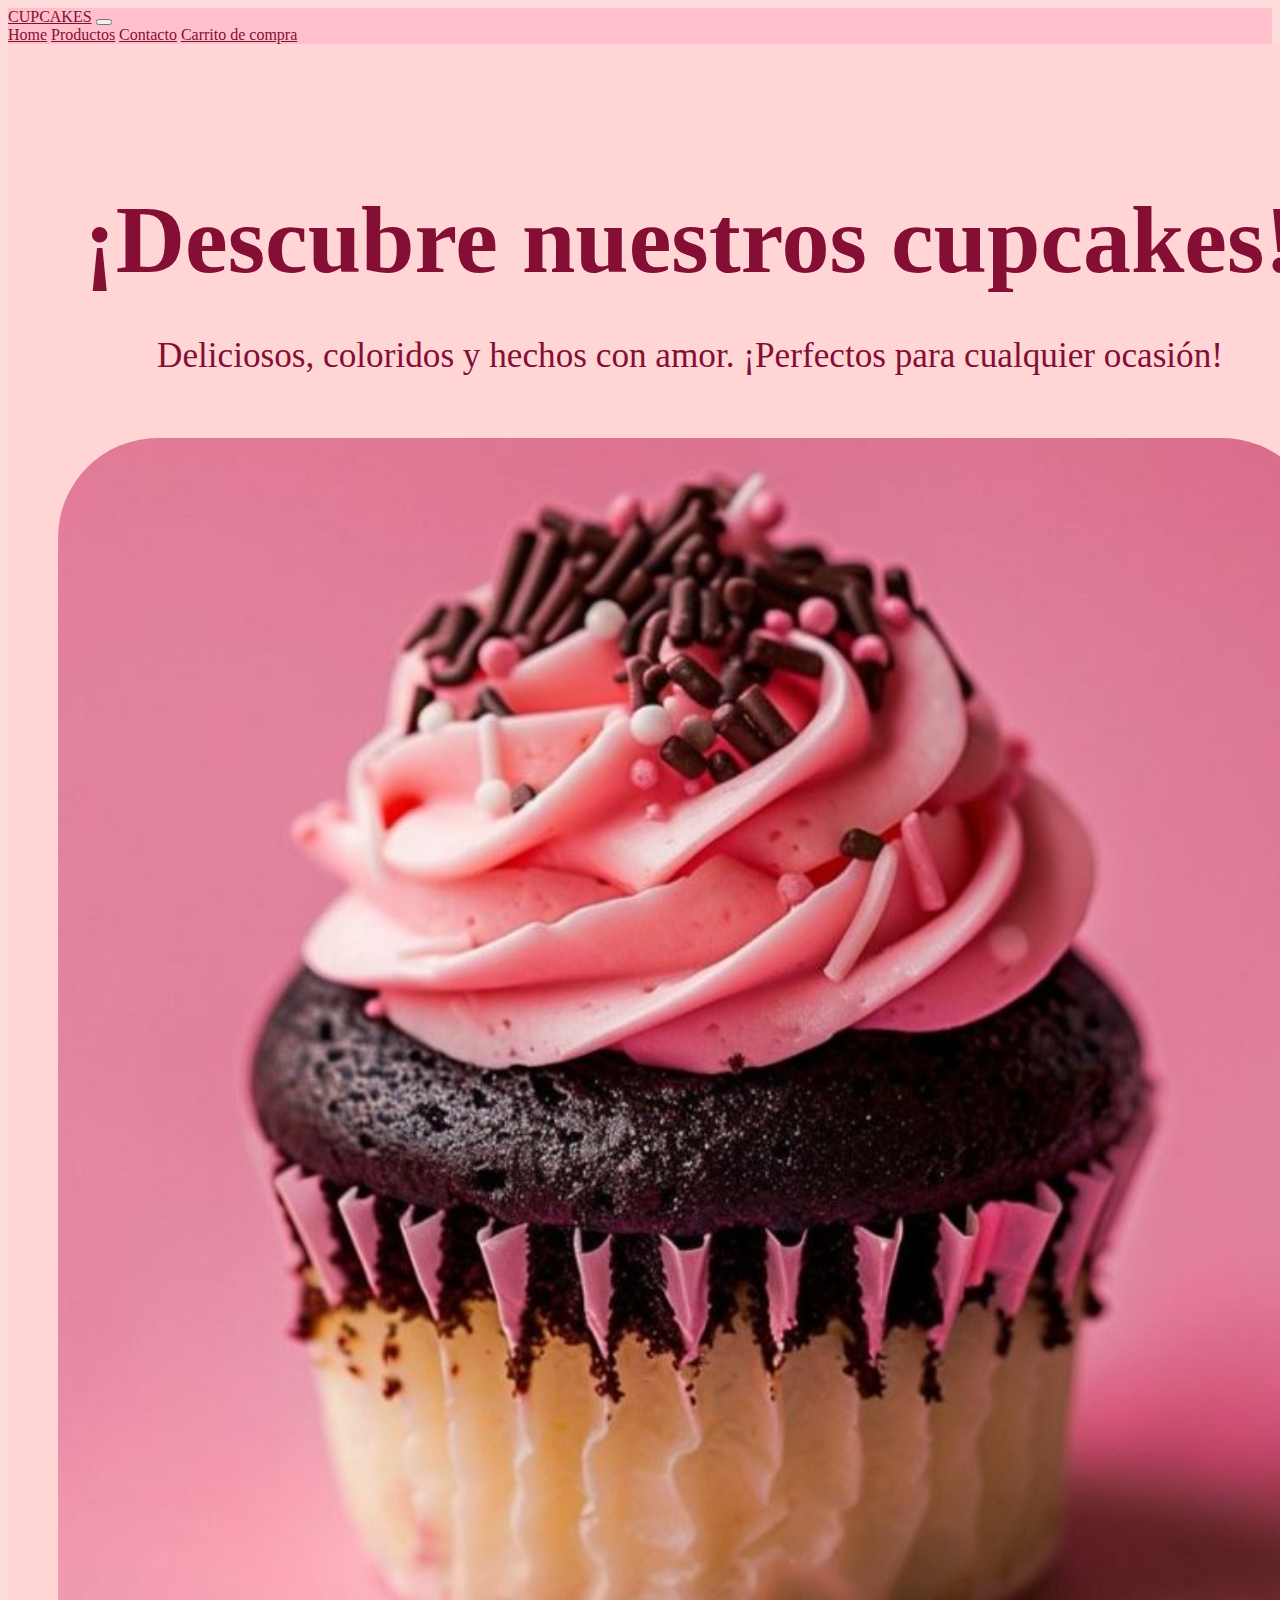
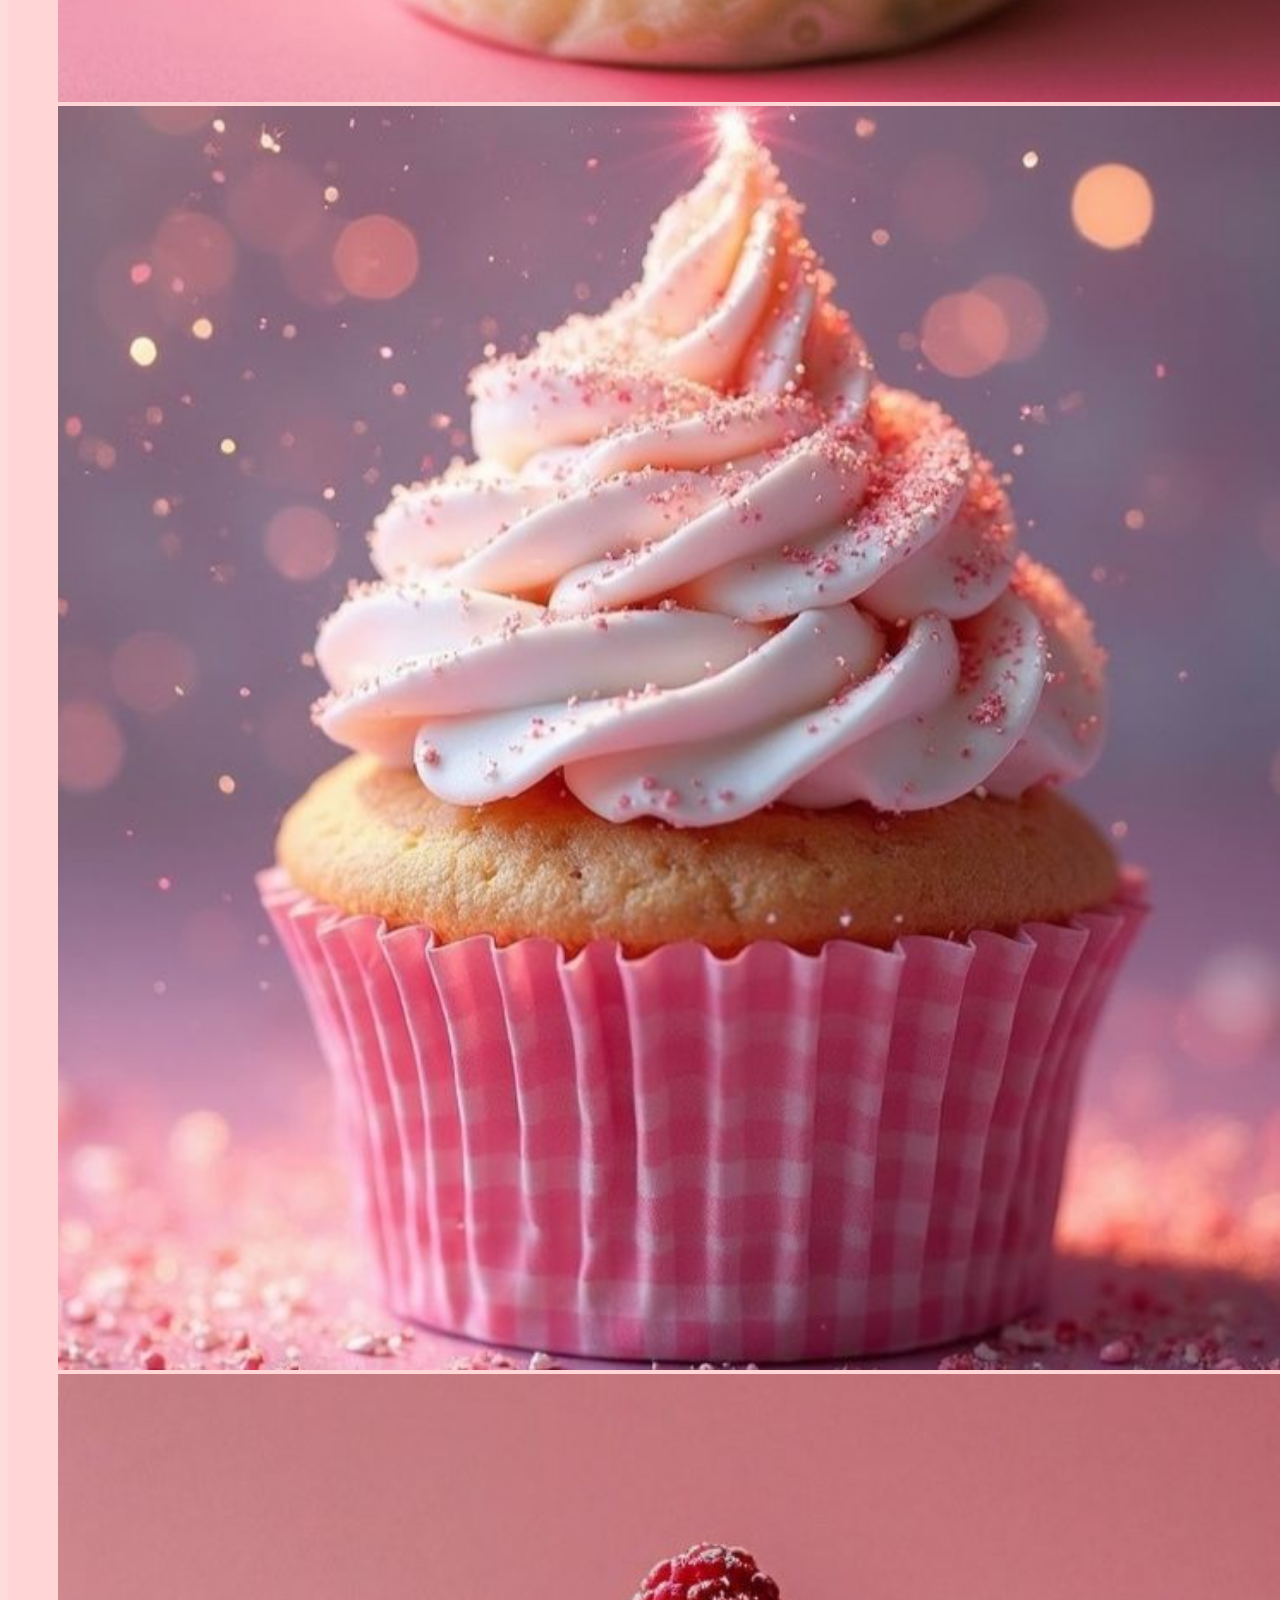
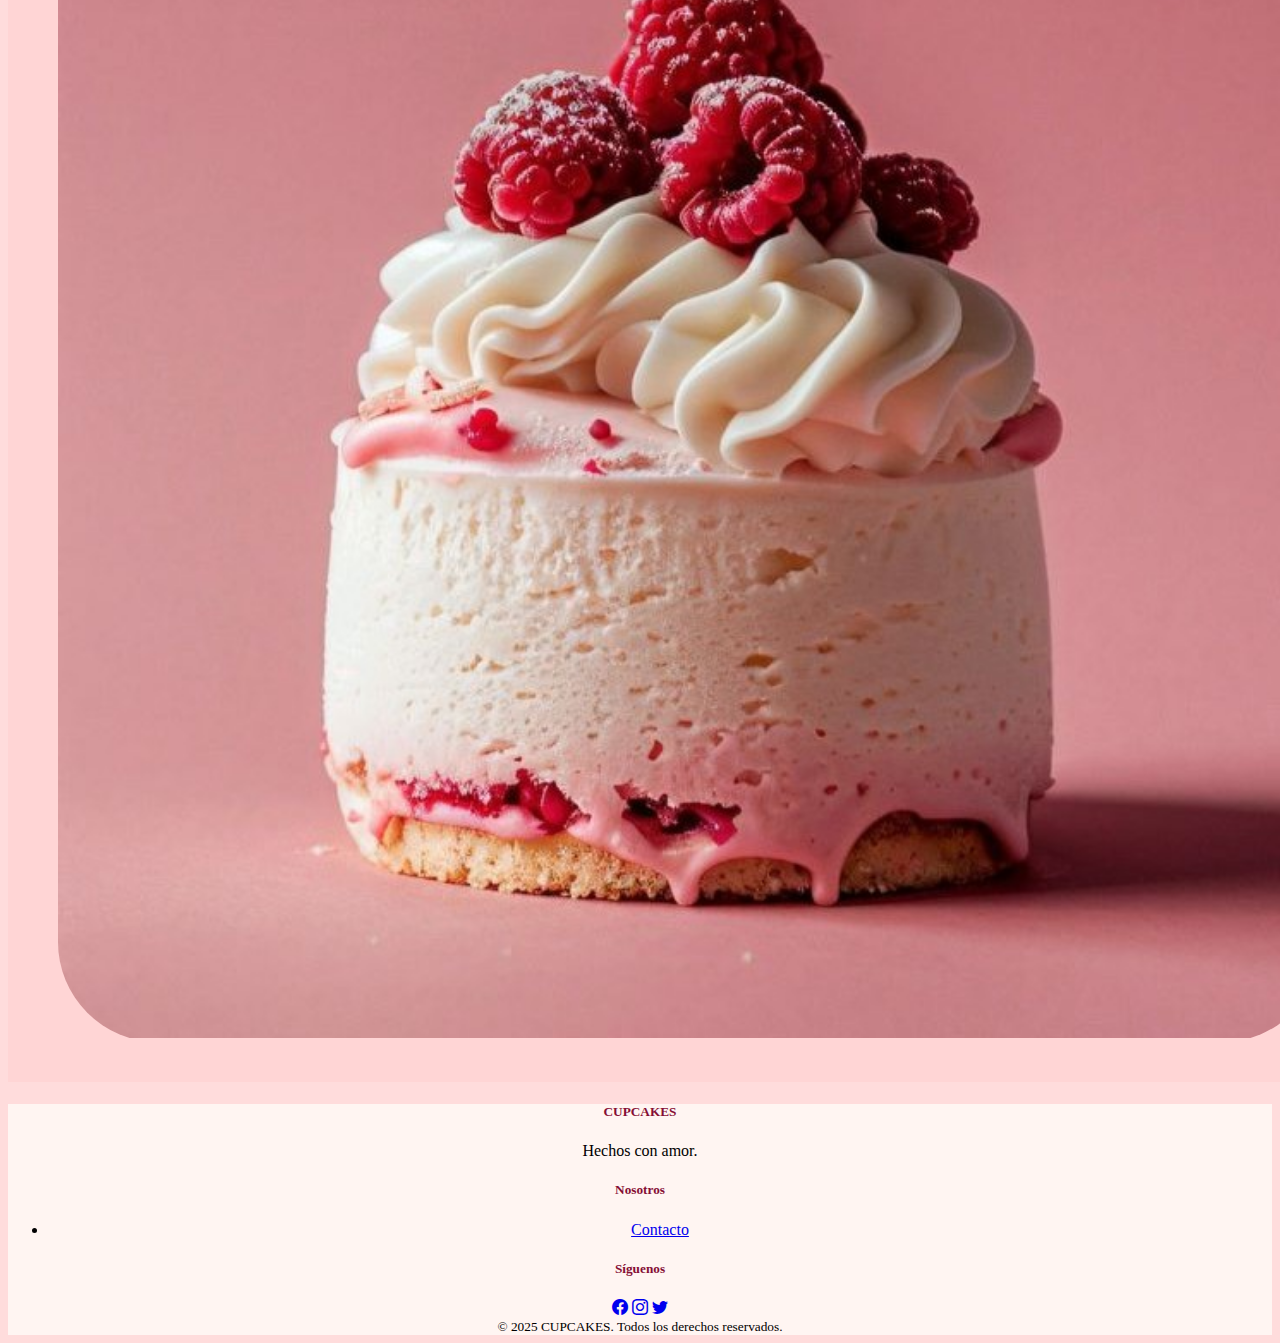
<file: index.html>
<!doctype html>
<html lang="en">

<head>
    <meta charset="utf-8">
    <meta name="viewport" content="width=device-width, initial-scale=1">
    <title>CupCakes</title>
    <link rel="stylesheet" href="./css/main.css">
    <link href="https://cdn.jsdelivr.net/npm/bootstrap@5.3.8/dist/css/bootstrap.min.css" rel="stylesheet"
        integrity="sha384-sRIl4kxILFvY47J16cr9ZwB07vP4J8+LH7qKQnuqkuIAvNWLzeN8tE5YBujZqJLB" crossorigin="anonymous">
        <link rel="stylesheet" href="https://cdn.jsdelivr.net/npm/bootstrap-icons@1.11.1/font/bootstrap-icons.css">

</head>

<body>
    <!-- Navbar -->
    <nav class="navbar navbar-expand-lg " style="background-color: pink;">
        <div class="container-fluid">
            <!--Container-fluid, la barra se expande a todo el ancho-->
            <a class="navbar-brand" href="#">CUPCAKES</a>

            <button class="navbar-toggler" type="button" data-bs-toggle="collapse" data-bs-target="#navbarNavAltMarkup"
                aria-controls="navbarNavAltMarkup" aria-expanded="false" aria-label="Toggle navigation">
                <span class="navbar-toggler-icon"></span>
            </button>

            <div class="collapse navbar-collapse justify-content-center" id="navbarNavAltMarkup">
                <!--justify-content-center, pone los elementos en el centro-->
                <div class="navbar-nav">
                    <a class="nav-link active" aria-current="page" href="./index.html">Home</a>
                    <a class="nav-link" href="./productos.html">Productos</a>
                    <a class="nav-link" href="./Contacto.html">Contacto</a>
                    <a class="nav-link" href="./CarritoDeCompras.html">Carrito de compra</a>
                </div>
            </div>
        </div>
    </nav>

    <!--Carousel-->

    <div class="carousel-wrapper">
        <div class="container">
            <div class="row align-items-center">
                <!-- Texto a la izquierda -->
                <div class="col-md-6 text-box">
                    <h2 class="titulo">¡Descubre nuestros cupcakes!</h2>
                    <p class="descripcion">Deliciosos, coloridos y hechos con amor. ¡Perfectos para cualquier ocasión!
                    </p>
                </div>

                <!-- Carousel a la derecha -->
                <div class="col-md-6 carousel-box">

                    <div id="carouselExampleFade" class="carousel slide carousel-fade">
                        <div class="carousel-inner">
                            <div class="carousel-item active">
                                <img src="./assets/Cuatro.jpg" alt="CupcakeUno">
                            </div>
                            <div class="carousel-item">
                                <img src="./assets/ocho.jpg" alt="CupcakeDos">
                            </div>
                            <div class="carousel-item">
                                <img src="./assets/Tres.jpg" alt="CupcakeTres">
                            </div>
                        </div>

                        <!-- Controles -->
                        <button class="carousel-control-prev" type="button" data-bs-target="#carouselExampleFade"
                            data-bs-slide="prev">
                            <span class="carousel-control-prev-icon" aria-hidden="true"></span>
                            <span class="visually-hidden">Anterior</span>
                        </button>
                        <button class="carousel-control-next" type="button" data-bs-target="#carouselExampleFade"
                            data-bs-slide="next">
                            <span class="carousel-control-next-icon" aria-hidden="true"></span>
                            <span class="visually-hidden">Siguiente</span>
                        </button>
                    </div>
                </div>
            </div>
        </div>
    </div>

    <!--footer-->

    <footer class="footer text-dark pt-4">
  <div class="container">
    <div class="row">
      <!-- Columna 1: Logo o título -->
      <div class="col-md-4 mb-3">
        <h5 class="fw-bold">CUPCAKES</h5>
        <p>Hechos con amor.</p>
      </div>

      <!-- Columna 2: Links -->
      <div class="col-md-4 mb-3">
        <h5 class="fw-bold">Nosotros</h5>
        <ul class="list-unstyled">
          <li><a href="./Contacto.html" class="text-dark text-decoration-none">Contacto</a></li>
        </ul>
      </div>

      <!-- Columna 3: Redes sociales -->
      <div class="col-md-4 mb-3">
        <h5 class="fw-bold">Síguenos</h5>
        <a href="https://www.facebook.com/" class="me-2 text-dark"><i class="bi bi-facebook"></i></a>
        <a href="https://www.instagram.com/" class="me-2 text-dark"><i class="bi bi-instagram"></i></a>
        <a href="https://x.com/" class="me-2 text-dark"><i class="bi bi-twitter"></i></a>
      </div>
    </div>

    <!-- Línea inferior -->
    <div class="text-center py-3 border-top">
      <small>&copy; 2025 CUPCAKES. Todos los derechos reservados.</small>
    </div>
  </div>
</footer>


    <script src="https://cdn.jsdelivr.net/npm/bootstrap@5.3.8/dist/js/bootstrap.bundle.min.js"
        integrity="sha384-FKyoEForCGlyvwx9Hj09JcYn3nv7wiPVlz7YYwJrWVcXK/BmnVDxM+D2scQbITxI"
        crossorigin="anonymous"></script>
</body>

</html>
</file>
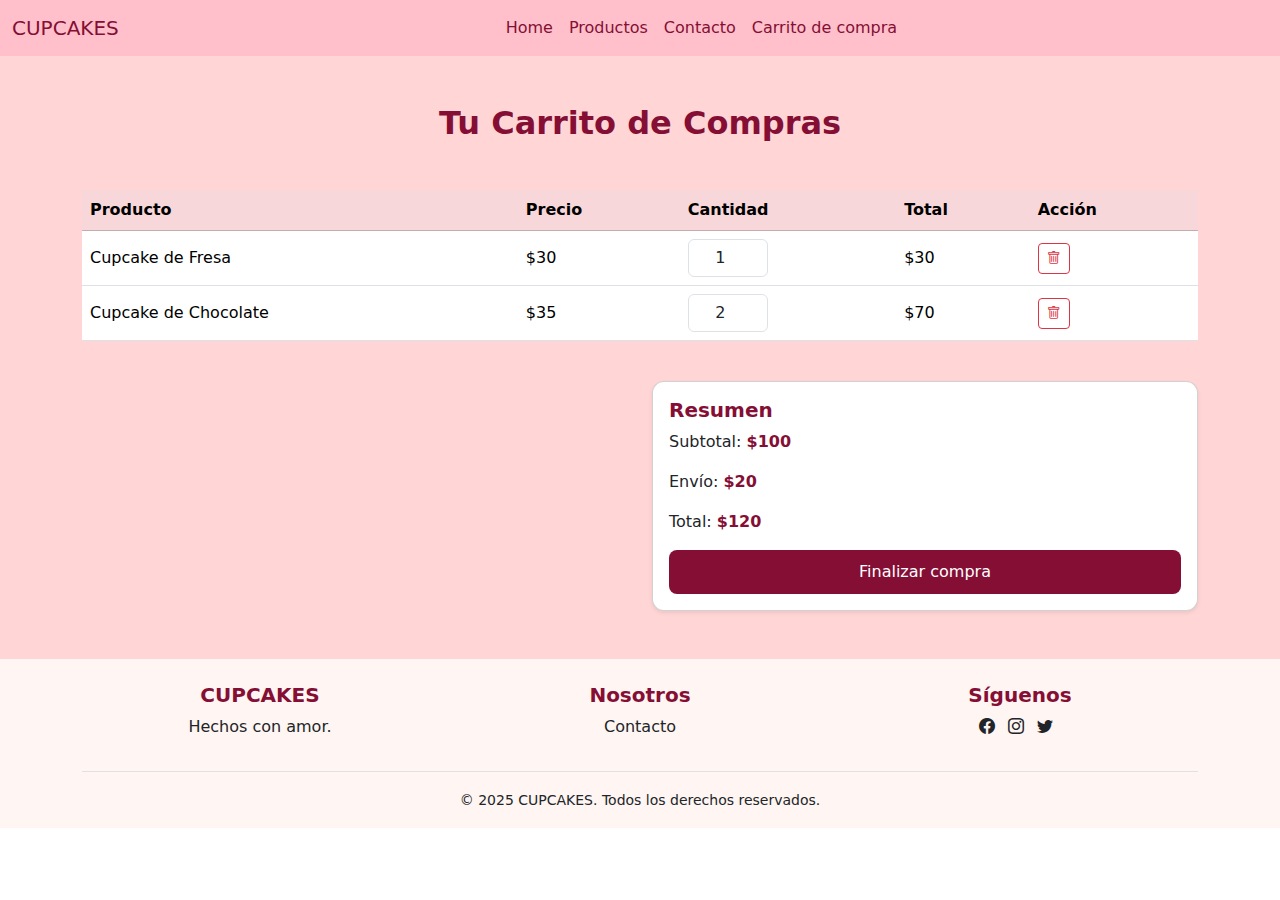
<file: CarritoDeCompras.html>
<!DOCTYPE html>
<html lang="es">
<head>
  <meta charset="UTF-8">
  <meta name="viewport" content="width=device-width, initial-scale=1">
  <title>Carrito de Compras</title>
  <!-- Bootstrap CSS -->
  <link href="https://cdn.jsdelivr.net/npm/bootstrap@5.3.2/dist/css/bootstrap.min.css" rel="stylesheet">
  <!-- Bootstrap Icons -->
  <link rel="stylesheet" href="https://cdn.jsdelivr.net/npm/bootstrap-icons@1.11.1/font/bootstrap-icons.css">
  <!-- Tu CSS externo -->
  <link rel="stylesheet" href="./css/carrito.css">
</head>
<body>

  <!-- Navbar -->
    <nav class="navbar navbar-expand-lg " style="background-color: pink;">
        <div class="container-fluid">
            <!--Container-fluid, la barra se expande a todo el ancho-->
            <a class="navbar-brand" href="#">CUPCAKES</a>

            <button class="navbar-toggler" type="button" data-bs-toggle="collapse" data-bs-target="#navbarNavAltMarkup"
                aria-controls="navbarNavAltMarkup" aria-expanded="false" aria-label="Toggle navigation">
                <span class="navbar-toggler-icon"></span>
            </button>

            <div class="collapse navbar-collapse justify-content-center" id="navbarNavAltMarkup">
                <!--justify-content-center, pone los elementos en el centro-->
                <div class="navbar-nav">
                    <a class="nav-link active" aria-current="page" href="./index.html">Home</a>
                    <a class="nav-link" href="./productos.html">Productos</a>
                    <a class="nav-link" href="./Contacto.html">Contacto</a>
                    <a class="nav-link" href="./CarritoDeCompras.html">Carrito de compra</a>
                </div>
            </div>
        </div>
    </nav>

  <!-- Sección Carrito -->
  <section class="carrito-section py-5">
    <div class="container">
      <h2 class="text-center fw-bold mb-5 titulo-carrito">Tu Carrito de Compras</h2>
      
      <!-- Tabla de productos -->
      <div class="table-responsive">
        <table class="table align-middle">
          <thead class="table-danger">
            <tr>
              <th>Producto</th>
              <th>Precio</th>
              <th>Cantidad</th>
              <th>Total</th>
              <th>Acción</th>
            </tr>
          </thead>
          <tbody>
            <tr>
              <td>Cupcake de Fresa</td>
              <td>$30</td>
              <td>
                <input type="number" class="form-control cantidad-input" value="1" min="1">
              </td>
              <td>$30</td>
              <td><button class="btn btn-sm btn-outline-danger"><i class="bi bi-trash"></i></button></td>
            </tr>
            <tr>
              <td>Cupcake de Chocolate</td>
              <td>$35</td>
              <td>
                <input type="number" class="form-control cantidad-input" value="2" min="1">
              </td>
              <td>$70</td>
              <td><button class="btn btn-sm btn-outline-danger"><i class="bi bi-trash"></i></button></td>
            </tr>
          </tbody>
        </table>
      </div>

      <!-- Resumen -->
      <div class="row mt-4">
        <div class="col-md-6 offset-md-6">
          <div class="card shadow-sm">
            <div class="card-body">
              <h5 class="fw-bold">Resumen</h5>
              <p>Subtotal: <span class="fw-bold">$100</span></p>
              <p>Envío: <span class="fw-bold">$20</span></p>
              <p>Total: <span class="fw-bold">$120</span></p>
              <button class="btn btn-enviar w-100">Finalizar compra</button>
            </div>
          </div>
        </div>
      </div>

    </div>
  </section>

  <!-- Footer -->
<footer class="footer text-dark pt-4">
  <div class="container">
    <div class="row">
      <!-- Columna 1: Logo o título -->
      <div class="col-md-4 mb-3">
        <h5 class="fw-bold">CUPCAKES</h5>
        <p>Hechos con amor.</p>
      </div>

      <!-- Columna 2: Links -->
      <div class="col-md-4 mb-3">
        <h5 class="fw-bold">Nosotros</h5>
        <ul class="list-unstyled">
          <li><a href="./Contacto.html" class="text-dark text-decoration-none">Contacto</a></li>
        </ul>
      </div>

      <!-- Columna 3: Redes sociales -->
      <div class="col-md-4 mb-3">
        <h5 class="fw-bold">Síguenos</h5>
        <a href="https://www.facebook.com/" target="_blank" rel="noopener noreferrer" class="me-2 text-dark"><i class="bi bi-facebook"></i></a>
        <a href="https://www.instagram.com/" target="_blank" rel="noopener noreferrer" class="me-2 text-dark"><i class="bi bi-instagram"></i></a>
        <a href="https://x.com/" target="_blank" rel="noopener noreferrer" class="me-2 text-dark"><i class="bi bi-twitter"></i></a>
      </div>
    </div>

    <!-- Línea inferior -->
    <div class="text-center py-3 border-top">
      <small>&copy; 2025 CUPCAKES. Todos los derechos reservados.</small>
    </div>
  </div>
</footer>

  <!-- Bootstrap JS -->
  <script src="https://cdn.jsdelivr.net/npm/bootstrap@5.3.2/dist/js/bootstrap.bundle.min.js"></script>
</body>
</html>
</file>
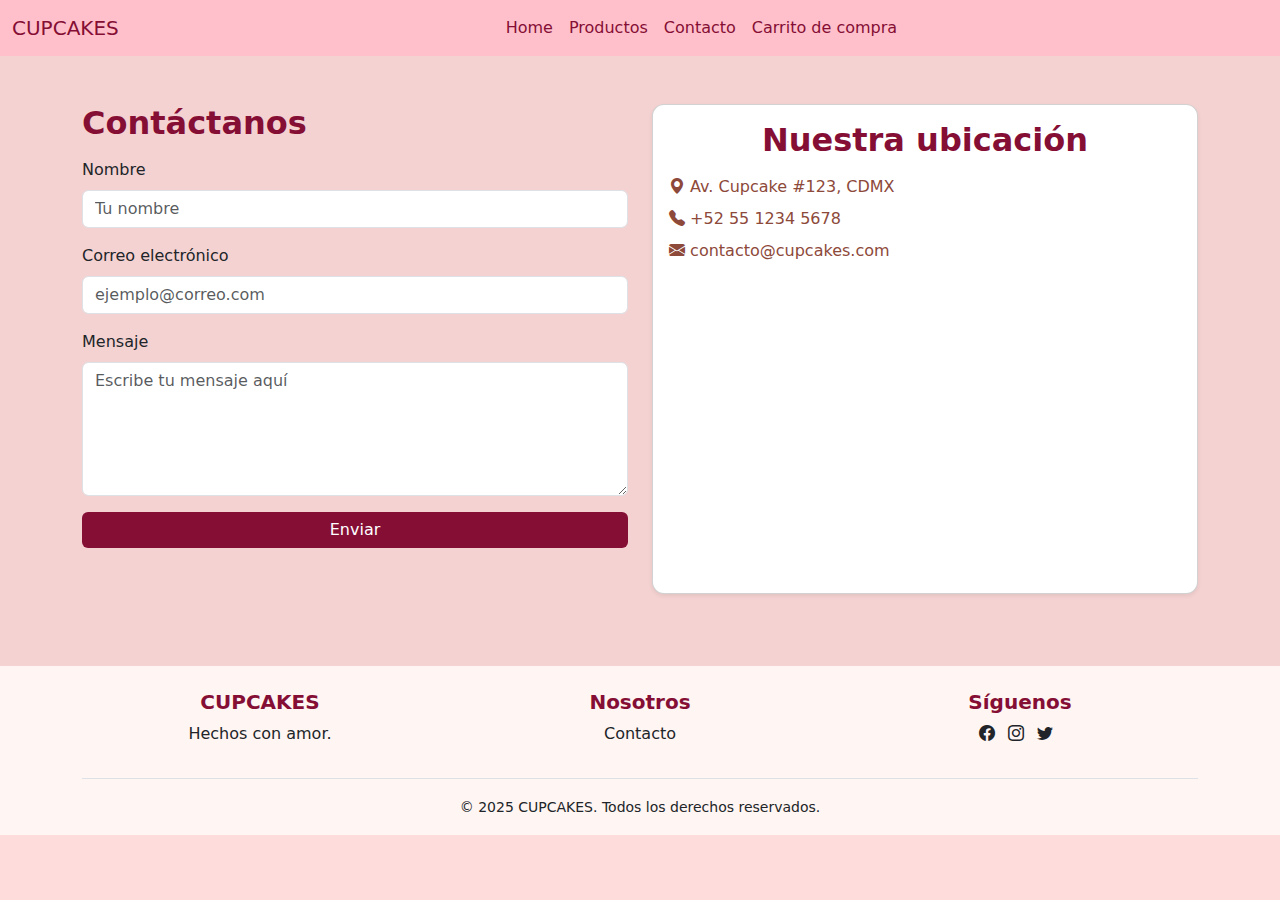
<file: Contacto.html>
<!DOCTYPE html>
<html lang="es">

<head>
    <meta charset="UTF-8">
    <meta name="viewport" content="width=device-width, initial-scale=1">
    <title>Página de Contacto</title>
    <!-- Bootstrap CSS -->
    <link href="https://cdn.jsdelivr.net/npm/bootstrap@5.3.2/dist/css/bootstrap.min.css" rel="stylesheet">
<link rel="stylesheet" href="./css/contacto.css">
    <!-- Bootstrap Icons -->
    <link rel="stylesheet" href="https://cdn.jsdelivr.net/npm/bootstrap-icons@1.11.1/font/bootstrap-icons.css">
    
</head>

<body>

    <!-- Navbar -->
    <nav class="navbar navbar-expand-lg " style="background-color: pink;">
        <div class="container-fluid">
            <!--Container-fluid, la barra se expande a todo el ancho-->
            <a class="navbar-brand" href="#">CUPCAKES</a>

            <button class="navbar-toggler" type="button" data-bs-toggle="collapse" data-bs-target="#navbarNavAltMarkup"
                aria-controls="navbarNavAltMarkup" aria-expanded="false" aria-label="Toggle navigation">
                <span class="navbar-toggler-icon"></span>
            </button>

            <div class="collapse navbar-collapse justify-content-center" id="navbarNavAltMarkup">
                <!--justify-content-center, pone los elementos en el centro-->
                <div class="navbar-nav">
                    <a class="nav-link active" aria-current="page" href="./index.html">Home</a>
                    <a class="nav-link" href="./productos.html">Productos</a>
                    <a class="nav-link" href="./Contacto.html">Contacto</a>
                    <a class="nav-link" href="./CarritoDeCompras.html">Carrito de compra</a>
                </div>
            </div>
        </div>
    </nav>


    <!-- Sección de contacto -->
    <section class="contact-section py-5">
        <div class="container">
            <div class="row">

                <!-- Formulario de contacto -->
                <div class="col-md-6 mb-4">
                    <h2 class="fw-bold mb-3 titulo-contacto">Contáctanos</h2>
                    <form>
                        <div class="mb-3">
                            <label for="nombre" class="form-label">Nombre</label>
                            <input type="text" class="form-control" id="nombre" placeholder="Tu nombre">
                        </div>
                        <div class="mb-3">
                            <label for="email" class="form-label">Correo electrónico</label>
                            <input type="email" class="form-control" id="email" placeholder="ejemplo@correo.com">
                        </div>
                        <div class="mb-3">
                            <label for="mensaje" class="form-label">Mensaje</label>
                            <textarea class="form-control" id="mensaje" rows="5"
                                placeholder="Escribe tu mensaje aquí"></textarea>
                        </div>
                        <button type="submit" class="btn btn-enviar w-100">Enviar</button>
                    </form>
                </div>

                <!-- Cuadro con ubicación -->
                <div class="col-md-6 mb-4">
                    <div class="card shadow-sm h-100">
                        <div class="card-body">
                            <h2 class="fw-bold mb-3 titulo-ubucacion">Nuestra ubicación</h2>
                            <p><i class="bi bi-geo-alt-fill"></i> Av. Cupcake #123, CDMX</p>
                            <p><i class="bi bi-telephone-fill"></i> +52 55 1234 5678</p>
                            <p><i class="bi bi-envelope-fill"></i> contacto@cupcakes.com</p>
                        </div>
                        <!-- Mapa dentro del cuadro -->
                        <div class="ratio ratio-16x9">
                            <iframe src="https://www.google.com/maps/embed?pb=!1m18!..." style="border:0;"
                                allowfullscreen="" loading="lazy"></iframe>
                        </div>
                    </div>
                </div>
            </div>
        </div>
    </section>
    </div>
    </div>
    </section>

    <!--footer-->

    <footer class="footer text-dark pt-4">
  <div class="container">
    <div class="row">
      <!-- Columna 1: Logo o título -->
      <div class="col-md-4 mb-3">
        <h5 class="fw-bold">CUPCAKES</h5>
        <p>Hechos con amor.</p>
      </div>

      <!-- Columna 2: Links -->
      <div class="col-md-4 mb-3">
        <h5 class="fw-bold">Nosotros</h5>
        <ul class="list-unstyled">
          <li><a href="./Contacto.html" class="text-dark text-decoration-none">Contacto</a></li>
        </ul>
      </div>

      <!-- Columna 3: Redes sociales -->
      <div class="col-md-4 mb-3">
        <h5 class="fw-bold">Síguenos</h5>
        <a href="https://www.facebook.com/" target="_blank" rel="noopener noreferrer" class="me-2 text-dark"><i class="bi bi-facebook"></i></a>
        <a href="https://www.instagram.com/" target="_blank" rel="noopener noreferrer" class="me-2 text-dark"><i class="bi bi-instagram"></i></a>
        <a href="https://x.com/" target="_blank" rel="noopener noreferrer" class="me-2 text-dark"><i class="bi bi-twitter"></i></a>
      </div>
    </div>

    <!-- Línea inferior -->
    <div class="text-center py-3 border-top">
      <small>&copy; 2025 CUPCAKES. Todos los derechos reservados.</small>
    </div>
  </div>
</footer>


    <!-- Bootstrap JS -->
    <script src="https://cdn.jsdelivr.net/npm/bootstrap@5.3.2/dist/js/bootstrap.bundle.min.js"></script>
</body>

</html>
</file>
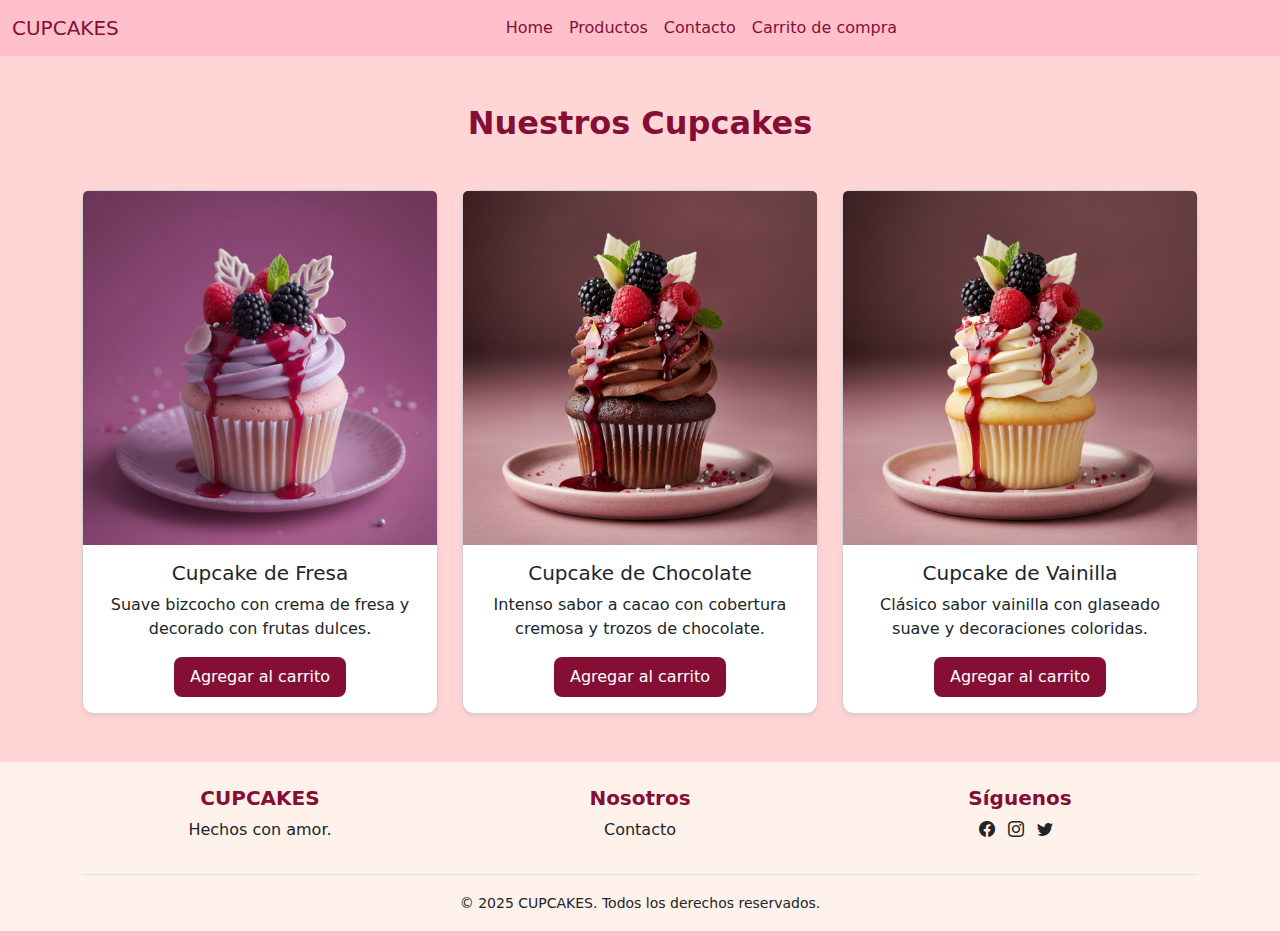
<file: productos.html>
<!DOCTYPE html>
<html lang="es">

<head>
  <meta charset="UTF-8">
  <meta name="viewport" content="width=device-width, initial-scale=1">
  <title>Página de Productos</title>
  <link href="https://cdn.jsdelivr.net/npm/bootstrap@5.3.2/dist/css/bootstrap.min.css" rel="stylesheet">
  <link rel="stylesheet" href="https://cdn.jsdelivr.net/npm/bootstrap-icons@1.11.1/font/bootstrap-icons.css">
  <link rel="stylesheet" href="./css/productos.css">
</head>

<body>

  <!-- Navbar -->
  <nav class="navbar navbar-expand-lg " style="background-color: pink;">
    <div class="container-fluid">
      <a class="navbar-brand" href="#">CUPCAKES</a>

      <button class="navbar-toggler" type="button" data-bs-toggle="collapse" data-bs-target="#navbarNavAltMarkup"
        aria-controls="navbarNavAltMarkup" aria-expanded="false" aria-label="Toggle navigation">
        <span class="navbar-toggler-icon"></span>
      </button>

      <div class="collapse navbar-collapse justify-content-center" id="navbarNavAltMarkup">
        <div class="navbar-nav">
          <a class="nav-link active" aria-current="page" href="./index.html">Home</a>
          <a class="nav-link" href="./productos.html">Productos</a>
          <a class="nav-link" href="./Contacto.html">Contacto</a>
          <a class="nav-link" href="./CarritoDeCompras.html">Carrito de compra</a>
        </div>
      </div>
    </div>
  </nav>

  <!-- Sección de Productos -->
  <section class="productos-section py-5">
    <div class="container">
      <h2 class="text-center fw-bold mb-5 titulo-productos">Nuestros Cupcakes</h2>
      <div class="row g-4">

        <!-- Producto 1 -->
        <div class="col-md-4">
          <div class="card h-100 shadow-sm">
            <img src="./assets/fresa.png" class="card-img-top" alt="CupcakeDeFresa">
            <div class="card-body text-center">
              <h5 class="card-title">Cupcake de Fresa</h5>
              <p class="card-text">Suave bizcocho con crema de fresa y decorado con frutas dulces.</p>
              <button class="btn btn-enviar">Agregar al carrito</button>
            </div>
          </div>
        </div>

        <!-- Producto 2 -->
        <div class="col-md-4">
          <div class="card h-100 shadow-sm">
            <img src="./assets/chocolate.png" class="card-img-top" alt="CupcakeDeChocolate">
            <div class="card-body text-center">
              <h5 class="card-title">Cupcake de Chocolate</h5>
              <p class="card-text">Intenso sabor a cacao con cobertura cremosa y trozos de chocolate.</p>
              <button class="btn btn-enviar">Agregar al carrito</button>
            </div>
          </div>
        </div>

        <!-- Producto 3 -->
        <div class="col-md-4">
          <div class="card h-100 shadow-sm">
            <img src="./assets/vainilla.png" class="card-img-top" alt="CupcakeDeVainilla">
            <div class="card-body text-center">
              <h5 class="card-title">Cupcake de Vainilla</h5>
              <p class="card-text">Clásico sabor vainilla con glaseado suave y decoraciones coloridas.</p>
              <button class="btn btn-enviar">Agregar al carrito</button>
            </div>
          </div>
        </div>
      </div>
    </div>
  </section>

  <!-- Footer -->
  <footer class="footer text-dark pt-4">
    <div class="container">
      <div class="row">
        <!-- Columna 1: Logo o título -->
        <div class="col-md-4 mb-3">
          <h5 class="fw-bold">CUPCAKES</h5>
          <p>Hechos con amor.</p>
        </div>

        <!-- Columna 2: Links -->
        <div class="col-md-4 mb-3">
          <h5 class="fw-bold">Nosotros</h5>
          <ul class="list-unstyled">
            <li><a href="./Contacto.html" class="text-dark text-decoration-none">Contacto</a></li>
          </ul>
        </div>

        <!-- Columna 3: Redes sociales -->
        <div class="col-md-4 mb-3">
          <h5 class="fw-bold">Síguenos</h5>
          <a href="https://www.facebook.com/" target="_blank" rel="noopener noreferrer" class="me-2 text-dark"><i
              class="bi bi-facebook"></i></a>
          <a href="https://www.instagram.com/" target="_blank" rel="noopener noreferrer" class="me-2 text-dark"><i
              class="bi bi-instagram"></i></a>
          <a href="https://x.com/" target="_blank" rel="noopener noreferrer" class="me-2 text-dark"><i
              class="bi bi-twitter"></i></a>
        </div>
      </div>

      <div class="text-center py-3 border-top">
        <small>&copy; 2025 CUPCAKES. Todos los derechos reservados.</small>
      </div>
    </div>
  </footer>
  <script src="https://cdn.jsdelivr.net/npm/bootstrap@5.3.2/dist/js/bootstrap.bundle.min.js"></script>
</body>

</html>
</file>
<file: css/main.css>
body {
        background-color: #FFDCDC;
    }

    .navbar-nav .nav-link {
        color: #850E35!important;
        content-visibility: center;
        /* Cambia a mi color preferido */
    }

    .navbar-brand {
        color: #850E35 !important;
        /* También el título CUPCAKES */
    }

    /* Flechas que ayudan a cambiar las imagenes */
    .carousel-control-prev,
    .carousel-control-next {
        position: absolute;
        top: 100%;
        width: auto;
        height: auto;
        z-index: 10;
    }

    .carousel-control-prev {
        left: 10px;
    }

    .carousel-control-next {
        right: 10px;
    }

    .carousel-control-prev-icon,
    .carousel-control-next-icon {
        background-size: 100% 100%;
        width: 100%;
        height: 100%;
    }

    /* Marco del carousel con altura estable */
    .carousel-frame {
        height: 500px;
        /* altura fija */
        overflow: hidden;
        /* Recorta lo que se sale del contenedor. Evita que se desborde.*/
        position: relative;
        /* Permite posicionar elementos hijos con absolute dentro del contenedor. */
        border-radius: 12px;
    }

    /* Fondo a todo el ancho */
    .carousel-wrapper {
        width: 100%;
        /* ocupa todo el ancho de la pantalla */
        background-color: #FFD5D5;
        /* tu fondo */
        background-size: cover;
        /* que se ajuste */
        background-position: center;
        background-repeat: no-repeat;
        padding: 40px 50px;
        /* espacio arriba y abajo */
    }

    /* Caja del carousel: controla ancho y borde opcional */
    .carousel-box {
        max-width: 100%;
        /* ajusta a tu gusto */
    }

    /* Altura fija sin ratio en html */
    #carouselExampleFade {
        /* altura responsiva sin estirones */
        height: 100%;
        overflow: hidden;
        position: relative;
        border-radius: 100px;
    }

    #carouselExampleFade .carousel-item img {
        width: 100%;
        height: 100%;
        object-fit: cover;
    }

    /* Atexto dentro del carousel  */
    .text-box {
        color: #850E35;
        padding: 20px;
    }

    .titulo {
        font-size: 6rem;
        font-weight: bold;
        margin-bottom: 10px;
        text-align: center;
    }

    .descripcion {
        font-size: 2.2rem;
        line-height: 1.5;
        text-align: center;
    }

    .carousel-box {
        max-width: 100%;
    }

    /* Footer  */

    .footer {
        background-color: #FFF5F2;
        text-align: center;
        
    }

    .fw-bold {
        color: #850E35;
    }
</file>
<file: css/carrito.css>
.carrito-section {
    background-color: #FFD5D5;
}

.navbar-nav .nav-link {
    color: #850E35 !important;
    content-visibility: center;
}

.navbar-brand {
    color: #850E35 !important;
}

/* Título */
.titulo-carrito {
    color: #850E35;
}

/* Inputs de cantidad */
.cantidad-input {
    max-width: 80px;
    text-align: center;
}

/* Card resumen */
.card {
    border-radius: 12px;
}

/* Botón personalizado */
.btn-enviar {
    background-color: #850E35;
    color: white;
    border: none;
    border-radius: 8px;
    padding: 10px 16px;
}

.btn-enviar:hover {
    background-color: #EE6983;
    color: white;
}

/* Footer  */

.footer {
    background-color: #FFF5F2;
    text-align: center;
}

.fw-bold {
    color: #850E35;
}
</file>
<file: css/contacto.css>
body {
        background-color: #FFDCDC;
    }

    .navbar-nav .nav-link {
        color: #850E35 !important;
        content-visibility: center;
    }

    .navbar-brand {
        color: #850E35 !important;
    }

    .contact-section {
        background-color: #F5D2D2;
    }

    /* CONTACTANOS */

    .titulo-contacto {
        color: #850E35 !important;
    }

    .btn-enviar {
        background-color: #850E35;
        color: white;
        border: none;
    }

    .btn-enviar:hover {
        background-color: #EE6983;
        color: white;
    }

    .titulo-ubucacion {
        color: #850E35 !important;
        text-align: center;
    }

    .card {
        border-radius: 12px;
    }

    .card-body p {
        margin-bottom: 8px;
        color: #8D493A;
    }

    /* Footer */

    .footer {
        background-color: #FFD5D5;
    }

    .footer a:hover {
        color: #8D493A;
    }

    /* Texto */

    .text-box {
        color: #8D493A;
        padding: 20px;
    }

    .titulo {
        font-size: 2rem;
        font-weight: bold;
        margin-bottom: 10px;
    }

    .descripcion {
        font-size: 1.2rem;
        line-height: 1.5;
    }

    /* Footer  */

    .footer {
        background-color: #FFF5F2;
        text-align: center;
    }

    .fw-bold {
        color: #850E35;
    }
</file>
<file: css/productos.css>
.productos-section {
  background-color: #FFD5D5;
}

.navbar-nav .nav-link {
  color: #850E35 !important;
  content-visibility: center;
}

.navbar-brand {
  color: #850E35 !important;
}

/* Título */
.titulo-productos {
  color: #850E35 ;
}

/* Tarjetas */
.card {
  border-radius: 12px;
  transition: transform 0.3s ease;
}

.card:hover {
  transform: translateY(-5px);
}

/* Botón personalizado */
.btn-enviar {
  background-color: #850E35;
  color: white;
  border: none;
  border-radius: 8px;
  padding: 8px 16px;
}

.btn-enviar:hover {
  background-color: #3A0519;
  color: #FFF2EB;
}

/* Footer  */
.footer {
  background-color: #FFF2EB;
  text-align: center;
}

.fw-bold {
  color: #850E35;
}
</file>
